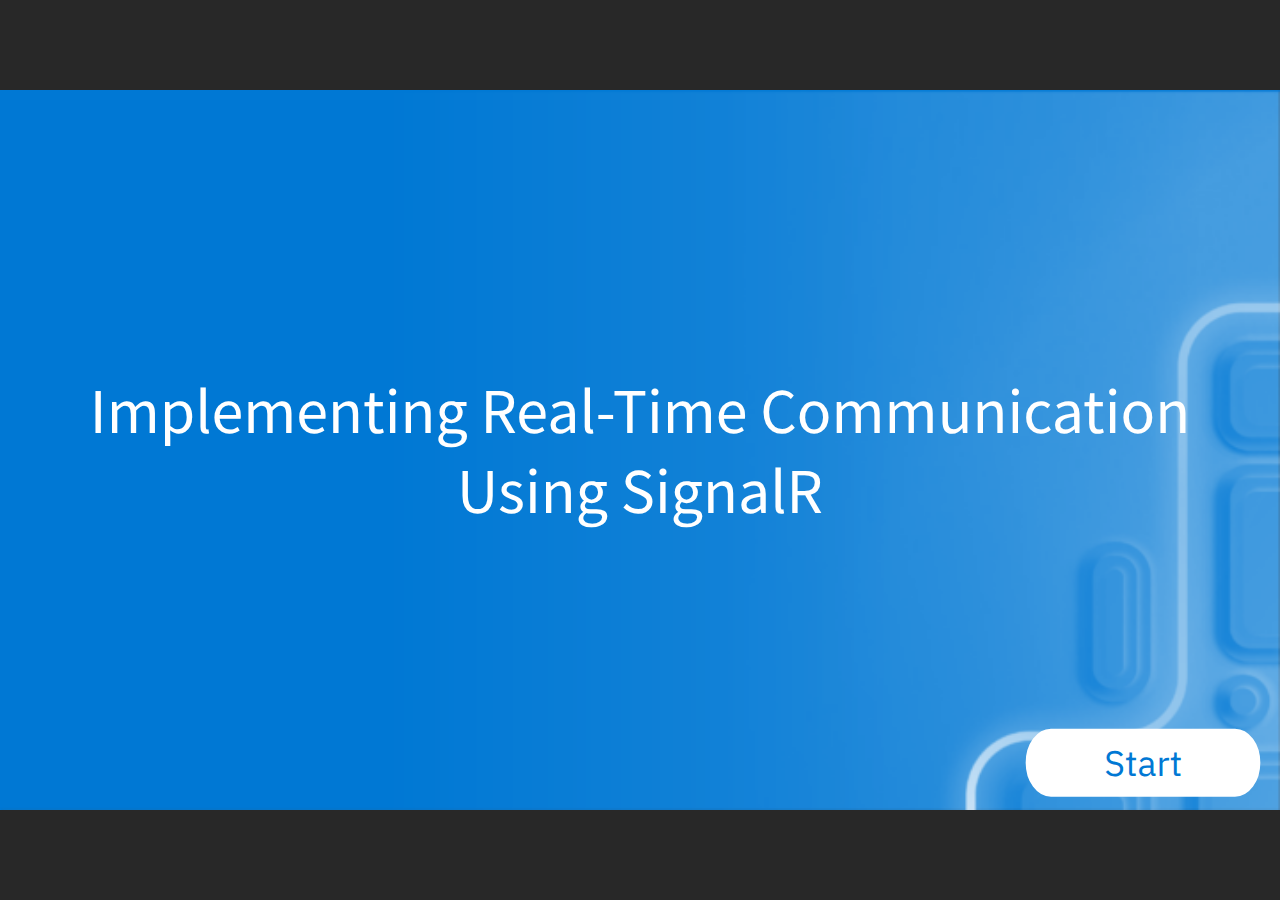
<file: index.html>
﻿<!doctype html>
<html lang="en-US">
<head>
  <meta charset="utf-8">
  <!-- Created using Storyline 360 x64 - http://www.articulate.com  -->
  <!-- version: 3.95.33670.0 -->
  <title>Implementing Real-Time Communication</title>
  <meta http-equiv="x-ua-compatible" content="IE=edge"/>
  <meta name="viewport" content="width=device-width,initial-scale=1,user-scalable=no,shrink-to-fit=no,minimal-ui"/>
  <meta name="apple-mobile-web-app-capable" content="yes"/>
  <style>
    html, body { height: 100%; padding: 0; margin: 0 }
    #app { height: 100%; width: 100%; }
  </style>

  <script>
    window.DS = {};
    window.globals = {
      DATA_PATH_BASE: '',
      HAS_FRAME: true,
      HAS_SLIDE: true,

      lmsPresent: false,
      tinCanPresent: false,
      cmi5Present: false,
      aoSupport: false,
      scale: 'noscale',
      captureRc: false,
      browserSize: 'optimal',
      bgColor: '#282828',
      features: 'DropInAcc,DropInBase,DropInCore,DropInInteractions,DropInMisc,DropInVectors,DropInVideo,LayerPresentAsDialog,MultipleQuizTracking,UpdatedThemeEditor',
      themeName: 'unified',
      preloaderColor: '#FFFFFF',
      suppressAnalytics: false,
      productChannel: 'stable',
      publishSource: 'storyline',
      aid: 'aid|ec1426b3-023f-4ed3-86a6-291b0afe7aa1',
      cid: '60fe8c38-8ebe-45d7-a6eb-411890e9cfd0',
      playerVersion: '3.95.33670.0',
      publishTimestamp: '2025-02-03T18:00:21.3082748Z',
      maxIosVideoElements: 10,
      connectionSettings: { message: 'You%20are%20offline.%20Trying%20to%20reconnect...', useDarkTheme: false, mode: 'disabled' },
      hasFeature: function(feature) {
        return this.features.split(',').includes(feature);
      },
      
      parseParams: function(qs) {
        if (window.globals.parsedParams != null) {
          return window.globals.parsedParams;
        }
        qs = (qs || window.location.search.substr(1)).split('+').join(' ');
        var params = {},
            tokens,
            re = /[?&]?([^=]+)=([^&]*)/g;

        while (tokens = re.exec(qs)) {
          params[decodeURIComponent(tokens[1]).trim()] =
            decodeURIComponent(tokens[2]).trim();
        }
        window.globals.parsedParams = params;
        return params;
      }

    };
  </script>
  <script>
    var isIe11 = ('ActiveXObject' in window || window.MSBlobBuilder != null)
      && window.msCrypto != null && !window.ActiveXObject;
    if (isIe11) {
      window.globals.unsupportedBrowser = true;
      document.write(atob('[base64]'));
    }
  </script>

  <script>
    if (window.globals.hasFeature('MultiLanguageSinglePackageSupport')) {
      
      
    }
  </script>

  
  <script>window.THREE = { };</script>
  
</head>
<body style="background: #282828" class="cs-HTML theme-unified">
  <!-- 360 -->
  <script>!function(){var e,i=/iPhone/i,o=/iPod/i,n=/iPad/i,t=/\biOS-universal(?:.+)Mac\b/i,r=/\bAndroid(?:.+)Mobile\b/i,a=/Android/i,d=/(?:SD4930UR|\bSilk(?:.+)Mobile\b)/i,p=/Silk/i,l=/Windows Phone/i,u=/\bWindows(?:.+)ARM\b/i,b=/BlackBerry/i,s=/BB10/i,c=/Opera Mini/i,f=/\b(CriOS|Chrome)(?:.+)Mobile/i,h=/Mobile(?:.+)Firefox\b/i,v=function(e){return void 0!==e&&"MacIntel"===e.platform&&"number"==typeof e.maxTouchPoints&&e.maxTouchPoints>1&&"undefined"==typeof MSStream};e=function(e){var m={userAgent:"",platform:"",maxTouchPoints:0};e||"undefined"==typeof navigator?"string"==typeof e?m.userAgent=e:e&&e.userAgent&&(m={userAgent:e.userAgent,platform:e.platform,maxTouchPoints:e.maxTouchPoints||0}):m={userAgent:navigator.userAgent,platform:navigator.platform,maxTouchPoints:navigator.maxTouchPoints||0};var g=m.userAgent,y=g.split("[FBAN");void 0!==y[1]&&(g=y[0]),void 0!==(y=g.split("Twitter"))[1]&&(g=y[0]);var A=function(e){return function(i){return i.test(e)}}(g),w={apple:{phone:A(i)&&!A(l),ipod:A(o),tablet:!A(i)&&(A(n)||v(m))&&!A(l),universal:A(t),device:(A(i)||A(o)||A(n)||A(t)||v(m))&&!A(l)},amazon:{phone:A(d),tablet:!A(d)&&A(p),device:A(d)||A(p)},android:{phone:!A(l)&&A(d)||!A(l)&&A(r),tablet:!A(l)&&!A(d)&&!A(r)&&(A(p)||A(a)),device:!A(l)&&(A(d)||A(p)||A(r)||A(a))||A(/\bokhttp\b/i)},windows:{phone:A(l),tablet:A(u),device:A(l)||A(u)},other:{blackberry:A(b),blackberry10:A(s),opera:A(c),firefox:A(h),chrome:A(f),device:A(b)||A(s)||A(c)||A(h)||A(f)},any:!1,phone:!1,tablet:!1};return w.any=w.apple.device||w.android.device||w.windows.device||w.other.device,w.phone=w.apple.phone||w.android.phone||w.windows.phone,w.tablet=w.apple.tablet||w.android.tablet||w.windows.tablet,w}(),"object"==typeof exports&&"undefined"!=typeof module?module.exports=e:"function"==typeof define&&define.amd?define((function(){return e})):this.isMobile=e}();
    window.isMobile.apple.tablet = window.isMobile.apple.tablet ||
      (navigator.platform === 'MacIntel' && navigator.maxTouchPoints > 1);
    window.isMobile.apple.device = window.isMobile.apple.device || window.isMobile.apple.tablet;
    window.isMobile.tablet = window.isMobile.tablet || window.isMobile.apple.tablet;
    window.isMobile.any = window.isMobile.any || window.isMobile.apple.tablet;
  </script>

  <div id="focus-sink" tabindex="-1"></div>

  <div id="preso"></div>
  <script>
    (function() {

      var classTypes = [ 'desktop', 'mobile', 'phone', 'tablet' ];

      var addDeviceClasses = function(prefix, testObj) {
        var curr, i;
        for (i = 0; i < classTypes.length; i++) {
          curr = classTypes[i];
          if (testObj[curr]) {
            document.body.classList.add(prefix + curr);
          }
        }
      };

      var params = window.globals.parseParams(),
          isDevicePreview = params.devicepreview === '1',
          isPhoneOverride = params.deviceType === 'phone' || (isDevicePreview && params.phone == '1'),
          isTabletOverride = (params.deviceType === 'tablet' || isDevicePreview) && !isPhoneOverride,
          isMobileOverride = isPhoneOverride || isTabletOverride;

      var deviceView = {
        desktop: !window.isMobile.any && !isMobileOverride,
        mobile: window.isMobile.any || isMobileOverride,
        phone: isPhoneOverride || (window.isMobile.phone && !isTabletOverride),
        tablet: isTabletOverride || window.isMobile.tablet
      };

      window.globals.deviceView = deviceView;
      window.isMobile.desktop = !window.isMobile.any;
      window.isMobile.mobile = window.isMobile.any;

      addDeviceClasses('view-', deviceView);

    })();
  </script>
  
  <script src='story_content/triggers.js' type=text/javascript></script>
<script src='story_content/user.js' type=text/javascript></script>
  <div class="slide-loader"></div>

  <script>
    var doc = document, loader = doc.body.querySelector('.slide-loader'); [ 1, 2, 3 ].forEach(function(n) { var d = doc.createElement('div'); d.style.backgroundColor = window.globals.preloaderColor; d.classList.add('mobile-loader-dot'); d.classList.add('dot' + n); loader.appendChild(d); });
  </script>

  <div class="mobile-load-title-overlay" style="display: none">
    <div class="mobile-load-title">Implementing Real-Time Communication</div>
  </div>

  <div class="mobile-chrome-warning"></div>

  
<style>
  .warn-connection-dialog {
    display: none;
    background: transparent;
    pointer-events: all;
    position: fixed;
    left: 0;
    top: 0;
    width: 100%;
    height: 100%;
    z-index: 999;
  }

  .warn-connection-content {
    pointer-events: all;
    border-radius: 4px;
    background: white;
    border: 1px solid #E7E7E7;
    color: #333333;
    box-shadow: 0 2px 4px rgba(0, 0, 0, 0.25);
    transition: all 150ms ease-out;
    position: absolute;
    white-space: nowrap;
  }

  .view-phone.is-landscape .warn-connection-content {
    left: 23px;
    bottom: 23px;
  }

  .view-tablet.is-landscape .warn-connection-content {
    left: 50%;
    top: 20px;
    transform: translateX(-50%);
  }

  .view-mobile.is-portrait .warn-connection-content {
    transform: translate(-50%, calc(-100% - 15px));
  }

  .warn-connection-content p {
    display: inline-block;
    margin: 0 8px 0 0;
    line-height: 33px;
    font-size: 11px;
  }

  .warn-connection-content svg {
    position: relative;
    vertical-align: middle;
    margin: 0 2px 2px 8px;
  }

  .view-desktop .warn-connection-content {
    left: 1.5em;
    bottom: 1.5em;
  }

  .view-desktop .warn-connection-content p {
    font-size: 1.1em;
  }

  .is-offline .warn-connection-dialog {
    display: block;
  }

  .is-offline .cs-panel * {
    pointer-events: none !important;
  }

  .is-offline .cs-panel {
    pointer-events: all !important;
  }

  .is-offline #nav-controls * {
    pointer-events: none !important;
  }

  .is-offline #nav-controls {
    pointer-events: all !important;
  }
</style>

<div class="warn-connection-dialog" role="alertdialog" aria-modal="true" tabindex="0" aria-labelledby="warn-connection-message">
  <div class="warn-connection-content">
    <svg width="17" height="15" viewBox="0 0 17 15" xmlns="http://www.w3.org/2000/svg">
      <path fill="#8F0000" stroke="white" d="M16.07,12.98 L15.88,12.23 L9.51,1.21 C8.97,0.26,7.6,0.26,7.06,1.21 L0.69,12.23 C0.15,13.16,0.81,14.36,1.91,14.36 H14.65 C15.47,14.36,16.05,13.7,16.07,12.98 Z"/>
      <path fill="white" stroke="white" d="M8.58,5.5 C8.35,5.28,8.5,5.35,8.21,5.32 C8.09,5.35,7.97,5.49,7.96,5.67 C7.97,5.79,7.98,5.92,7.98,6.04 L7.98,6.04 C7.99,6.17,8,6.31,8.01,6.43 L8.01,6.44 C8.03,6.92,8.06,7.41,8.09,7.9 L8.09,7.9 C8.12,8.39,8.14,8.88,8.17,9.37 C8.17,9.39,8.18,9.42,8.2,9.44 C8.23,9.46,8.25,9.47,8.28,9.47 C8.31,9.47,8.34,9.46,8.35,9.44 C8.37,9.43,8.38,9.4,8.39,9.35 L8.39,9.34 C8.39,9.24,8.4,9.15,8.4,9.05 L8.4,9.05 C8.41,8.96,8.41,8.86,8.42,8.75 C8.43,8.44,8.45,8.12,8.47,7.81 L8.47,7.81 C8.49,7.49,8.51,7.18,8.53,6.87 C8.55,6.46,8.56,6.05,8.59,5.64 L8.6,5.62 C8.6,5.57,8.59,5.53,8.58,5.5 L8.21,5.32 Z"/>
      <circle fill="white" stroke="white" cx="8.3" cy="11.35" r="0.3"/>
    </svg>
    <p id="warn-connection-message">You are offline. Trying to reconnect...</p>
  </div>
</div>

<script>
  (function() {
    window.DS.connection = {
      warningShown: false,
      assets: {},
      loadingAssetGroup: false,
      retryDelay: 500
    };

    var connectionSettings = window.globals.connectionSettings || {};

    var useConnectionMessages = window.AbortController != null &&
      window.location.protocol != 'file:' &&
      connectionSettings.mode === 'normal';

    window.DS.connection.useConnectionMessages = useConnectionMessages;

    var assetCount = 0;
    var checkLoadedId;


    if (useConnectionMessages && connectionSettings != null) {
      var contentEl = document.querySelector('.warn-connection-content');
      var messageEl = contentEl.querySelector('p');

      if (connectionSettings.useDarkTheme) {
        contentEl.style.borderColor = '#BABBBA';
        contentEl.style.backgroundColor = '#282828';
        contentEl.style.color = '#FFFFFF';
      }

      if (connectionSettings.message != null) {
        messageEl.textContent = window.decodeURIComponent(connectionSettings.message);
      }
    }

    function checkAssetsReady() {
      for (var i in DS.connection.assets) {
        if (!DS.connection.assets[i].success) {
          return false;
        }
      }
      return true;
    }

    function stopAssetGroup() {
      if (!useConnectionMessages) { return; }

      assetCount = 0;

      DS.connection.oldAssetGroup = DS.connection.assets;
      DS.connection.assets = {};
      DS.connection.loadingAssetGroup = false;
      clearInterval(checkLoadedId);
    }

    function startAssetGroup() {
      if (!useConnectionMessages) { return; }
      var ticks = 0;
      clearInterval(checkLoadedId);
      checkLoadedId = setInterval(function() {
        var loaded = 0;
        if (assetCount === 0 && loaded === 0) {
          clearInterval(checkLoadedId);
          return;
        }

        for (var i in DS.connection.assets) {
          if (DS.connection.assets[i].success) {
            loaded++;
          }
        }

        if (assetCount === loaded && checkAssetsReady()) {
          for (var i in DS.connection.assets) {
            if (DS.connection.assets[i].action) {
              DS.connection.assets[i].action();
            }
          }
          hideWarning();
          stopAssetGroup();
        }
      }, 100)
    }

    function requiredAsset(url, action, retry, type) {
      if (!useConnectionMessages) { return; }
      if (DS.connection.assets[url]) { return; }

      DS.connection.assets[url] = {
        success: false, action: action, retry: retry, type: type
      };
      assetCount = Object.keys(DS.connection.assets).length;
      if (!DS.connection.loadingAssetGroup) {
        startAssetGroup();
      }
      DS.connection.loadingAssetGroup = true;
    }

    function assetLoaded(url) {
      if (!useConnectionMessages) { return; }
      if (DS.connection.assets[url]) {
        DS.connection.assets[url].success = true;
      }
    }

    function assetFailed(url) {
      if (!useConnectionMessages) { return; }
      if (!DS.connection.assets[url]) {
        if (/\.js$/.test(url) && url.indexOf('transcripts') === -1) {
          setTimeout(function() {
            if (DS.connection.lastSlideLoaded != null) {
              DS.connection.lastSlideLoaded();
            }
          }, DS.connection.retryDelay);
        }
        return;
      }
      if (!DS.connection.warningShown) { showWarning(); }
      if (DS.connection.assets[url].retry) {
        setTimeout(function() {
          if (!DS.connection.assets[url].success) {
            DS.connection.assets[url].retry()
          }
        }, DS.connection.retryDelay);
      }
    }

    function hideWarning() {
      document.body.classList.remove('is-offline');
      DS.connection.warningShown = false;
      enableKeys();
    }
    DS.connection.hideWarning = hideWarning

    function showWarning(btn) {
      document.body.classList.add('is-offline')
      DS.connection.warningShown = true;
      updateWarningPosition();
      disableKeys();
    }

    function updateWarningPosition() {
      if (!DS.connection.warningShown) {
        return;
      }

      var isPortrait = document.body.classList.contains('is-portrait');
      var isMobile = document.body.classList.contains('view-mobile');
      var warningEl = document.querySelector('.warn-connection-content');

      if (isPortrait && isMobile) {
        var slide = document.querySelector('.primary-slide');
        var slideRect = slide != null
          ? slide.getBoundingClientRect()
          : { top: window.innerHeight, left: 0, width: window.innerWidth };

        warningEl.style.top = `${slideRect.top}px`
        warningEl.style.left = `${slideRect.left + slideRect.width / 2}px`
      } else {
        warningEl.style.top = null;
        warningEl.style.left = null;
      }

      window.requestAnimationFrame(updateWarningPosition);
    }

    function onDisableKeyDown(e) {
      e.preventDefault();
      e.stopImmediatePropagation();
    }

    function onDisableKeyUp(e) {
      e.preventDefault();
      e.stopImmediatePropagation();
    }

    var accStyle = document.createElement('style');
    var warnDialogEl = document.querySelector('.warn-connection-dialog');

    function disableKeys() {
      if (DS.views && DS.views.nsStack && DS.views.nsStack.length === 1) {
        DS.views.nsStack[0].tabReachable = false
        DS.views.nsStack[0].updateTabIndex(true, true);
      }

      accStyle.innerHTML = '.acc-shadow-dom { display: none; }';
      document.body.appendChild(accStyle);

      warnDialogEl.parentNode.append(warnDialogEl);
      warnDialogEl.focus();
    }

    function enableKeys() {
      accStyle.remove();
      if (DS.views && DS.views.nsStack && DS.views.nsStack.length === 1 && DS.views.nsStack[0].name === '_frame') {
        DS.views.nsStack[0].tabReachable = true;
        DS.views.nsStack[0].updateTabIndex();
      }
    }

    // these will all be noops if the feature flag isn't set in
    // the data and `window.globals.features`
    DS.connection.requiredAsset = requiredAsset;
    DS.connection.assetLoaded = assetLoaded;
    DS.connection.assetFailed = assetFailed;
    DS.connection.stopAssetGroup = stopAssetGroup;
    DS.connection.startAssetGroup = startAssetGroup;
  })();
</script>


  <script>
    
    if (window.autoSpider && window.vInterfaceObject) {
      document.querySelector('.mobile-load-title-overlay').style.display = 'none';
    }
  </script>

  

  <link rel="stylesheet" href="html5/data/css/output.min.css" data-noprefix/>
</body>
<script src="html5/lib/scripts/bootstrapper.min.js"></script>
</html>
</file>
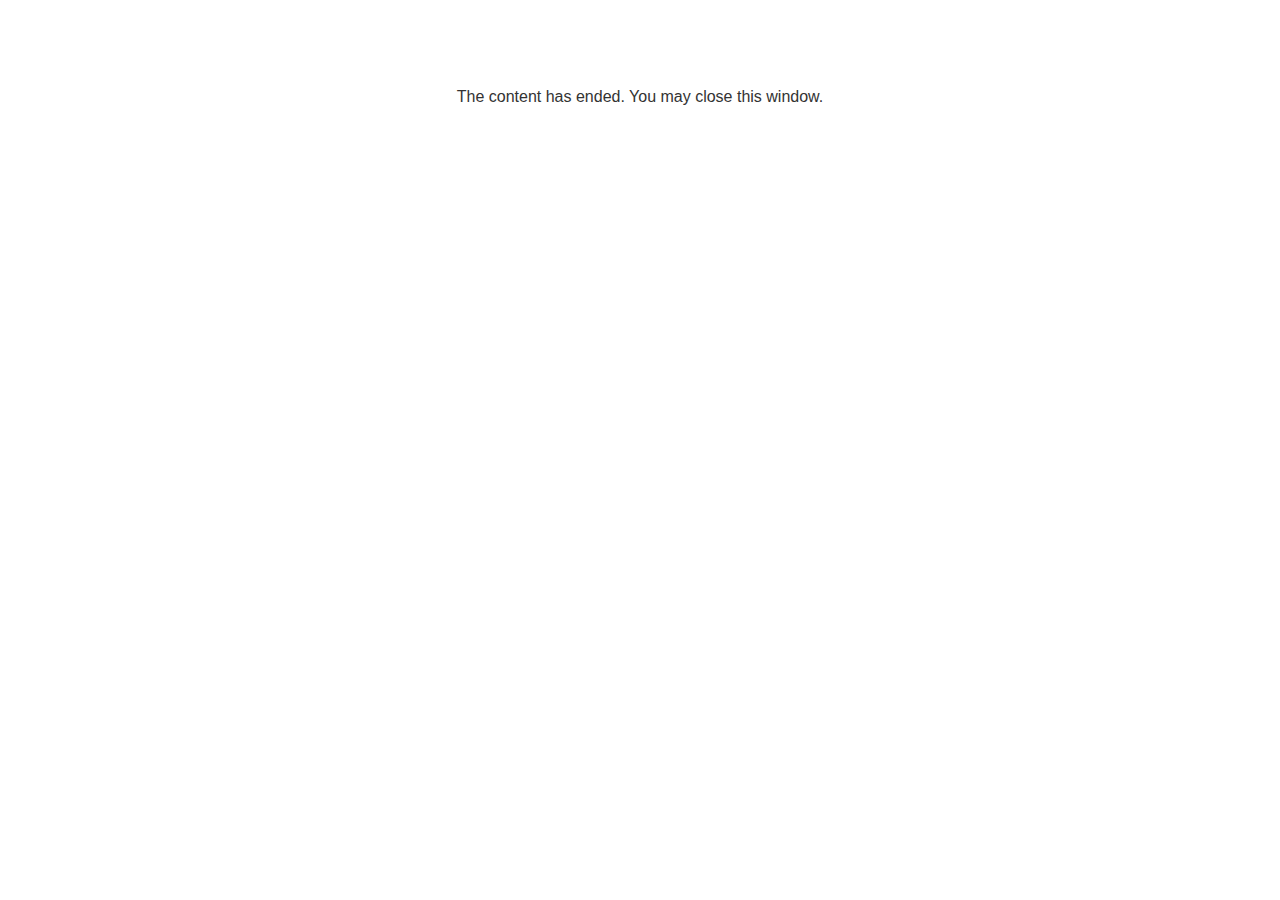
<file: lms/goodbye.html>
<!doctype html>
<html>
<body style="background-color: #ffffff;">

<p role="alert" style="color: #333333;font-family: Lato, articulate, tahoma, arial;font-size: medium;text-align: center;">
<br><br><br><br>
The content has ended. You may close this window.
</p>

</body>
</html>
</file>
